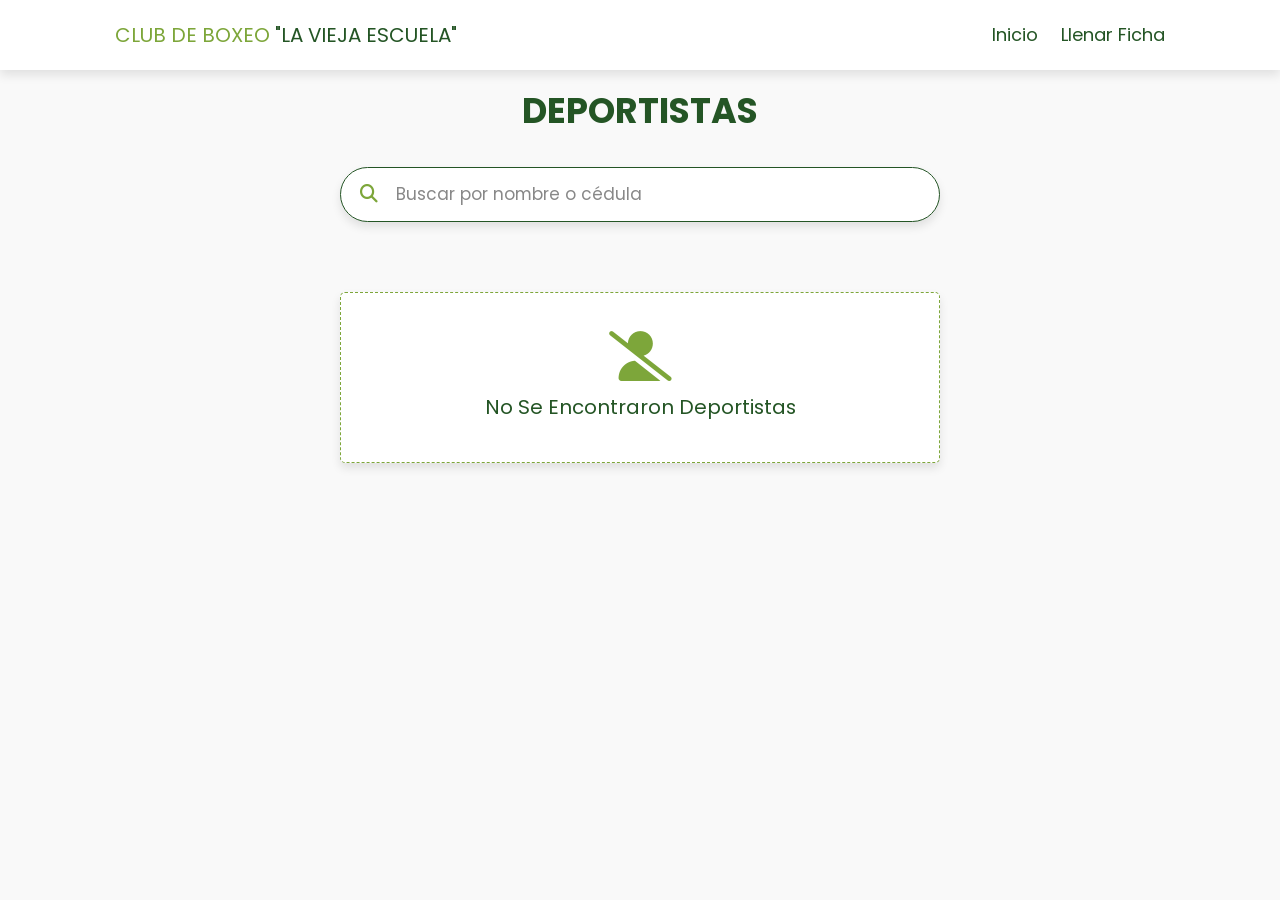
<file: html/deportistas.html>
<!DOCTYPE html>
<html lang="es">

<head>
  <meta charset="UTF-8" />
  <meta name="viewport" content="width=device-width, initial-scale=1.0" />
  <title>Deportistas - Club de Boxeo "La Vieja Escuela"</title>
  <link rel="stylesheet" href="https://cdnjs.cloudflare.com/ajax/libs/font-awesome/6.4.0/css/all.min.css" />
  <link rel="stylesheet" href="/css/style.css" />
  <link rel="stylesheet" href="/css/deportistas.css" />
</head>

<body>
  <header>
    <a href="#" class="logo">
      <span>CLUB DE BOXEO </span>"LA VIEJA ESCUELA"</a>
    <nav class="navbar">
      <a href="/html/index.html">Inicio</a>
      <a href="/html/registroBoxeadores.html">Llenar Ficha</a>
    </nav>
  </header>

  <section class="deportistas" id="deportistas">
    <h1 class="heading">Deportistas</h1>

    <div class="buscador">
      <i class="fa-solid fa-magnifying-glass"></i>
      <input type="search" id="buscador-deportistas" placeholder="Buscar por nombre o cédula" autocomplete="off"
        aria-label="Buscar deportista por nombre o cédula" />
    </div>

    <p class="contador" id="contador-deportistas" aria-live="polite"></p>

    <div class="caja-contenedor" id="lista-deportistas">
      <!-- Las tarjetas se generan desde deportistas.js -->
    </div>

    <div class="sin-resultados" id="sin-resultados" hidden>
      <i class="fa-solid fa-user-slash"></i>
      <p>No se encontraron deportistas</p>
    </div>
  </section>

  <script src="/js/deportistas.js"></script>
</body>

</html>
</file>
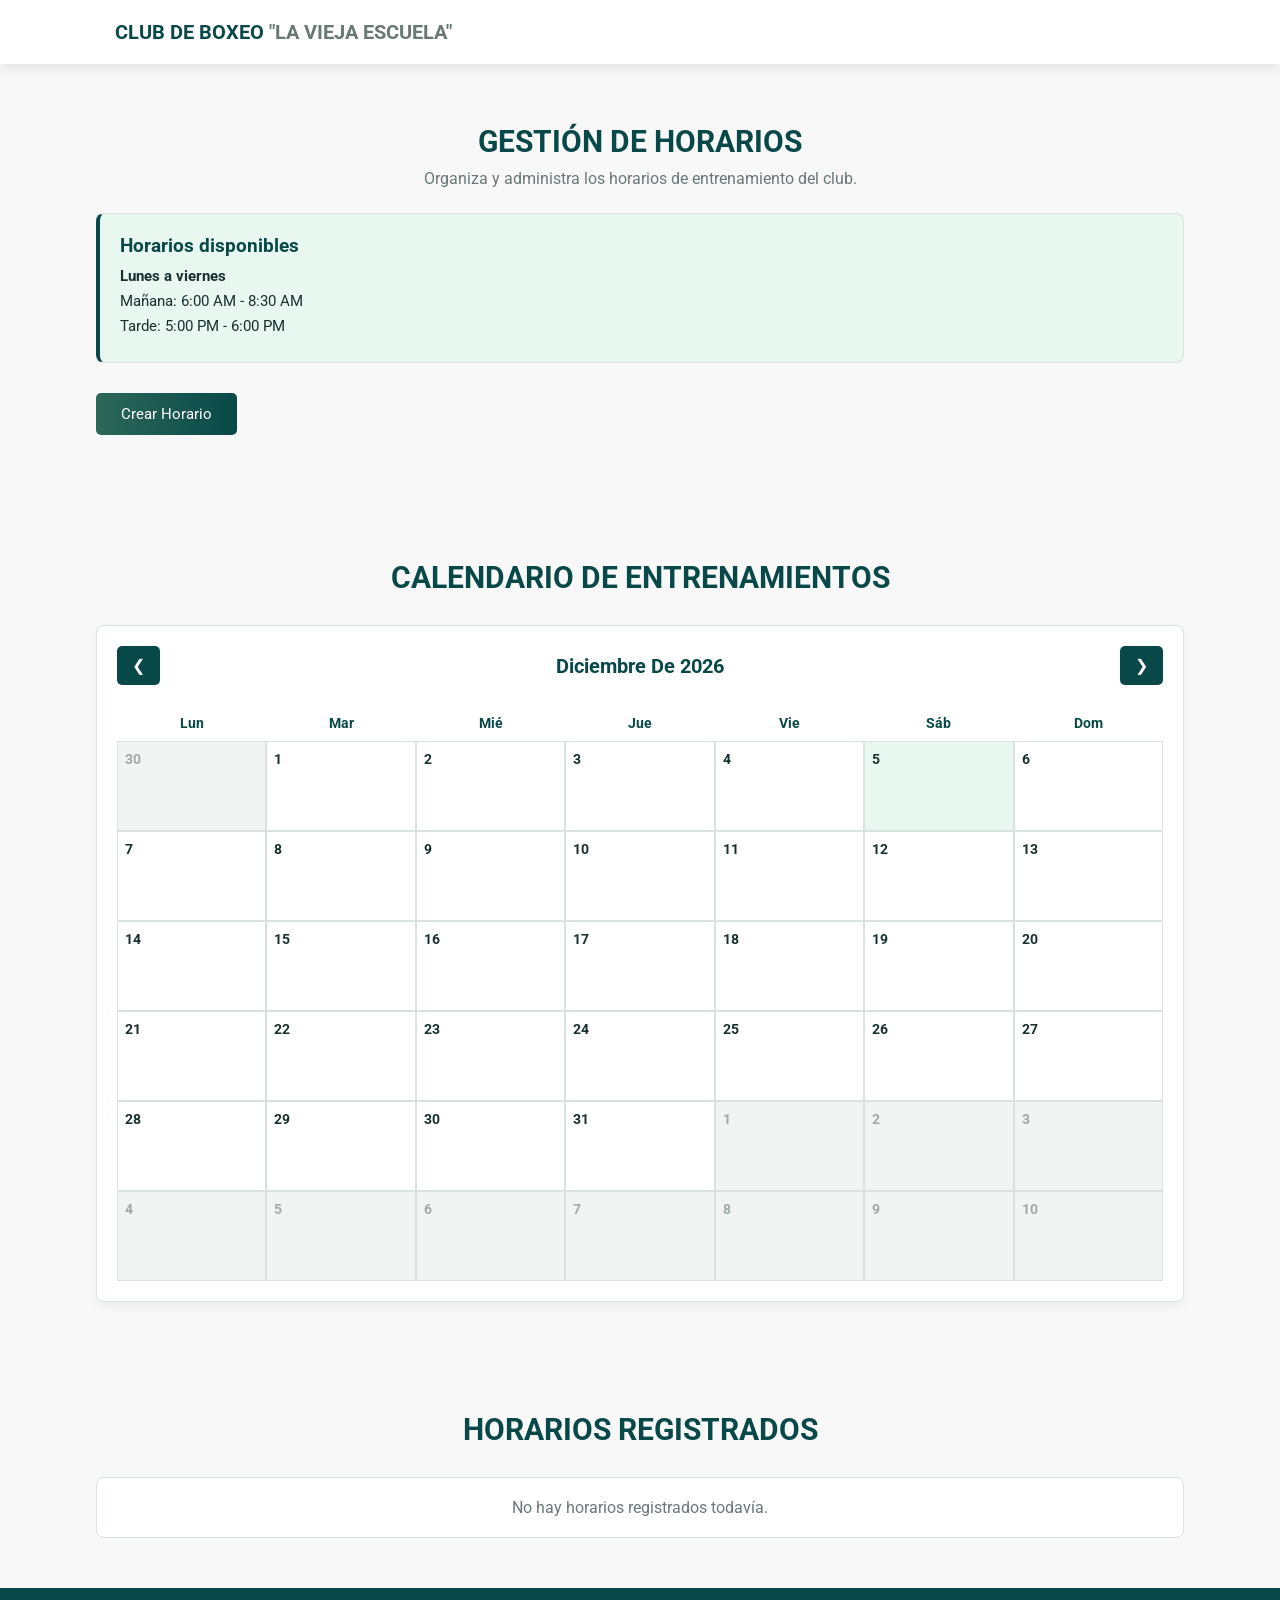
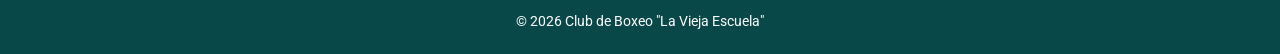
<file: html/horarios.html>
<!DOCTYPE html>
<html lang="es">

<head>
    <meta charset="UTF-8">
    <meta name="viewport" content="width=device-width, initial-scale=1.0">

    <title>Gestión de Horarios - La Vieja Escuela</title>

    <link rel="stylesheet" href="/css/horarios.css">
    <script src="/js/horarios.js" defer></script>
</head>

<body>

    <!-- Encabezado principal de la interfaz -->
    <header class="encabezado">
        <a href="#" class="logo">
            CLUB DE BOXEO <span>"LA VIEJA ESCUELA"</span>
        </a>
    </header>

    <main class="contenedor">

        <!-- Módulo de gestión de horarios -->
        <section class="gestion" id="gestion">

            <h1 class="heading">Gestión de Horarios</h1>

            <p class="descripcion">
                Organiza y administra los horarios de entrenamiento del club.
            </p>

            <!-- Información de los horarios permitidos -->
            <div class="horarios-disponibles">
                <h3>Horarios disponibles</h3>

                <p><strong>Lunes a viernes</strong></p>
                <p>Mañana: 6:00 AM - 8:30 AM</p>
                <p>Tarde: 5:00 PM - 6:00 PM</p>
            </div>

            <button type="button" class="btn" id="btnCrearHorario">
                Crear Horario
            </button>

            <!-- Formulario para registrar o modificar horarios -->
            <div class="formulario-contenedor" id="formularioContenedor">

                <h2 id="tituloFormulario">Nuevo horario</h2>

                <form id="formularioHorario">

                    <div class="input-caja">
                        <label for="nombreSesion">Nombre de la sesión</label>
                        <input
                            type="text"
                            id="nombreSesion"
                            placeholder="Ej. Entrenamiento físico"
                            required
                        >
                    </div>

                    <div class="input-caja">
                        <label for="fechaSesion">Fecha</label>
                        <input
                            type="date"
                            id="fechaSesion"
                            required
                        >
                    </div>

                    <div class="fila-inputs">

                        <div class="input-caja">
                            <label for="horaInicio">Hora de inicio</label>
                            <input
                                type="time"
                                id="horaInicio"
                                required
                            >
                        </div>

                        <div class="input-caja">
                            <label for="horaFin">Hora de fin</label>
                            <input
                                type="time"
                                id="horaFin"
                                required
                            >
                        </div>

                    </div>

                    <div class="input-caja">
                        <label for="grupoSesion">Grupo</label>

                        <select id="grupoSesion" required>
                            <option value="">Seleccionar grupo</option>
                            <option value="Infantil">Infantil</option>
                            <option value="Juvenil">Juvenil</option>
                            <option value="Adultos">Adultos</option>
                        </select>
                    </div>

                    <div class="botones-formulario">

                        <button
                            type="submit"
                            class="btn"
                            id="btnGuardar"
                        >
                            Guardar horario
                        </button>

                        <button
                            type="button"
                            class="btn btn-secundario"
                            id="btnCancelar"
                        >
                            Cancelar
                        </button>

                    </div>

                </form>
            </div>

            <p
                class="mensaje"
                id="mensajeHorario"
                role="status"
                aria-live="polite"
            ></p>

        </section>

        <!-- Calendario mensual de entrenamientos -->
        <section class="calendario" id="calendario">

            <h2 class="heading">Calendario de Entrenamientos</h2>

            <div class="calendario-contenedor">

                <div class="calendario-cabecera">

                    <button
                        type="button"
                        id="mesAnterior"
                        class="btn-mes"
                        aria-label="Mes anterior"
                    >
                        &#10094;
                    </button>

                    <h3 id="mesActual"></h3>

                    <button
                        type="button"
                        id="mesSiguiente"
                        class="btn-mes"
                        aria-label="Mes siguiente"
                    >
                        &#10095;
                    </button>

                </div>

                <div class="calendario-dias">
                    <div>Lun</div>
                    <div>Mar</div>
                    <div>Mié</div>
                    <div>Jue</div>
                    <div>Vie</div>
                    <div>Sáb</div>
                    <div>Dom</div>
                </div>

                <div
                    class="calendario-grid"
                    id="diasCalendario"
                ></div>

            </div>

        </section>

        <!-- Listado de horarios registrados -->
        <section class="sesiones" id="sesiones">

            <h2 class="heading">Horarios Registrados</h2>

            <div
                class="lista-sesiones"
                id="listaSesiones"
            ></div>

        </section>

    </main>

    <!-- Pie de página -->
    <footer class="footer">
        <p>&copy; 2026 Club de Boxeo "La Vieja Escuela"</p>
    </footer>

</body>

</html>
</file>
<file: css/style.css>
@import url("https://fonts.googleapis.com/css2?family=Changa+One&family=Poppins:wght@100;200;300;400;500&display=swap");

:root {
  --verde: #245525;
  --claro: #7da63a;
  --degradado: linear-gradient(90deg, var(--claro), var(--verde));
}
* {
  font-family: "Changa One", cursive;
  font-family: "Poppins", sans-serif;
  margin: 0;
  padding: 0;
  box-sizing: border-box;
  text-decoration: none;
  outline: none;
  border: none;
  text-transform: capitalize;
}
*::selection {
  background: var(--claro);
  color: white;
}
html {
  font-size: 62.4%;
  overflow-x: hidden;
}
body {
  background: #f9f9f9;
}

section {
  min-height: 100vh;
  padding: 0 9%;
  padding-top: 7.5rem;
  padding-bottom: 2rem;
}

.btn {
  display: inline-block;
  margin-top: 1rem;
  padding: 0.8rem 3rem;
  border-radius: 5rem;
  background: var(--degradado);
  font-size: 1.8rem;
  color: white;
  cursor: pointer;
  box-shadow: 0 0.5rem 1rem rgba(0, 0, 0, 0.1);
  transition: all 0.3s linear;
}

.btn:hover {
  transform: scale(1.1);
}
.heading {
  text-align: center;
  background: var(--verde);
  color: transparent;
  -webkit-background-clip: text;
  background-clip: text;
  font-size: 3.5rem;
  text-transform: uppercase;
  padding: 1rem;
}

header {
  position: fixed;
  top: 0;
  left: 0;
  width: 100%;
  background-color: white;
  box-shadow: 0 0.5rem 1rem rgba(0, 0, 0, 0.1);
  padding: 2rem 9%;
  display: flex;
  align-items: center;
  justify-content: space-between;
  z-index: 1000;
}

header .logo {
  font-size: 2rem;
  color: var(--verde);
}
header .logo span {
  color: var(--claro);
}
header .navbar a {
  font-size: 1.8rem;
  margin-left: 2rem;
  color: var(--verde);
}
header .navbar a:hover {
  color: var(--claro);
}
header input {
  display: none;
}
header label {
  font-size: 3rem;
  color: var(--verde);
  cursor: pointer;
  visibility: hidden;
  opacity: 0;
}

.inicio {
  display: flex;
  align-items: center;
  justify-content: center;
  background: url(../img/fondoa1.jpg) no-repeat;
  background-size: cover;
  background-position: center;
}

.inicio .image img {
  width: 40vw;
  animation: float 3s linear infinite;
}

@keyframes float {
  0%,
  100% {
    transform: translateY(0rem);
  }
  50% {
    transform: translateY(-3.5rem);
  }
}

.inicio .content h3 {
  font-size: 5.5rem;
  color: var(--verde);
  text-transform: uppercase;
}

.inicio .content h3 span {
  color: var(--claro);
  text-transform: uppercase;
}

.inicio .content p {
  font-size: 1.7rem;
  color: black;
  padding: 1rem 0;
}

.detalles .caja-contenedor {
  display: flex;
  align-items: center;
  justify-content: center;
  flex-wrap: wrap;
}

.detalles .caja-contenedor .caja {
  flex: 1 1 30rem;
  background: white;
  border-radius: 0.5rem;
  border: 0.1rem solid rgba(0, 0, 0, 0.2);
  box-shadow: 0 0.5rem 1rem rgba(0, 0, 0, 0.1);
  margin: 1.5rem;
  padding: 3rem 2rem;
  border-radius: 0.5rem;
  text-align: center;
  transition: 0.2s linear;
}

.detalles .caja-contenedor .caja img {
  height: 15rem;
}
.detalles .caja-contenedor .caja h3 {
  font-size: 2rem;
  color: #333;
  padding-top: 1rem;
}

.detalles .caja-contenedor .caja p {
  font-size: 1.3rem;
  color: #666;
  padding: 1rem 0;
}

.acerca_de {
  background: url(../img/fondo_2.png) no-repeat;
  background-size: cover;
  background-position: center;
  padding-bottom: 3rem;
}

.acerca_de .columna {
  display: flex;
  align-items: center;
  justify-content: center;
  flex-wrap: wrap;
}

.acerca_de .columna .image {
  flex: 1 1 40rem;
}

.acerca_de .columna .image img {
  width: 100%;
}
.acerca_de .columna .content {
  flex: 1 1 40rem;
}
.acerca_de .columna .content h3 {
  font-size: 3rem;
  color: #333;
}

.acerca_de .columna .content p {
  font-size: 1.5rem;
  color: #666;
  padding: 1rem 0;
}

.acerca_de .columna .content .bottons a:last-child {
  margin-left: 2rem;
}

.subscribete {
  text-align: center;
  padding: 5rem 1rem;
  background: url(../img/suscribete.jpg) no-repeat;
  background-size: cover;
  background-position: center;
}

.subscribete h3 {
  color: var(--verde);
  font-size: 3rem;
  text-transform: uppercase;
}

.subscribete p {
  color: #666;
  font-size: 1.6rem;
  margin: 2rem auto;
  width: 70rem;
}

.subscribete form {
  display: flex;
  max-width: 70rem;
  border: 0.2rem solid var(--verde);
  padding: 0.5rem;
  border-radius: 5rem;
  margin: 2rem auto;
  height: 5.5rem;
}

.subscribete form input[type="email"] {
  padding: 0 2rem;
  font-size: 1.7rem;
  background: none;
  width: 100%;
  color: var(--verde);
  text-transform: none;
}

.subscribete form input[type="email"]::placeholder {
  color: var(--verde);
  text-transform: capitalize;
}

.subscribete form input[type="submit"] {
  background: white;
  width: 20rem;
  font-size: 1.7rem;
  border-radius: 5rem;
  cursor: pointer;
}

.subscribete form input[type="submit"]:hover {
  color: var(--claro);
}

.opiniones .caja-contenedor {
  display: flex;
  align-items: center;
  justify-content: center;
  flex-wrap: wrap;
}

.opiniones .caja-contenedor .caja {
  background: white;
  margin: 1rem;
  padding: 1rem;
  text-align: center;
  position: relative;
  border: 0.1rem solid rgba(0, 0, 0, 0.2);
  box-shadow: 0 0.5rem 1rem rgba(0, 0, 0, 0.1);
  flex: 1 1 30rem;
  border-radius: 0.5rem;
}

.opiniones .caja-contenedor .caja .fa-atom {
  position: absolute;
  top: 1rem;
  right: 2rem;
  font-size: 8rem;
  color: var(--claro);
  opacity: 0.3;
}
.opiniones .caja-contenedor .caja .user img {
  border-radius: 50%;
  object-fit: cover;
  height: 8rem;
  width: 8rem;
  margin-top: 2rem;
}

.opiniones .caja-contenedor .caja .user h3 {
  color: var(--verde);
  font-size: 2rem;
}
.opiniones .caja-contenedor .caja .user .stars i {
  color: var(--verde);
  font-size: 1.5rem;
  padding: 1rem 0;
}

.opiniones .caja-contenedor .caja .comentarios {
  color: #666;
  font-size: 1.5rem;
  padding: 1rem;
}

.precios .caja-contenedor {
  display: flex;
  align-items: center;
  justify-content: center;
  flex-wrap: wrap;
}

.precios .caja-contenedor .caja {
  flex: 1 1 30rem;
  margin: 1rem;
  padding: 1rem;
  background: white;
  border: 0.1rem solid rgba(0, 0, 0, 0.2);
  box-shadow: 0 0.5rem 1rem rgba(0, 0, 0, 0.1);
  border-radius: 0.5rem;
  text-align: center;
  padding-bottom: 3rem;
}

.precios .caja-contenedor .caja:nth-child(2),
.precios .caja-contenedor .caja:hover {
  border: 0.2rem solid var(--claro);
}

.precios .caja-contenedor .caja .titulo {
  color: var(--verde);
  font-size: 2.5rem;
  padding-top: 1rem;
}

.precios .caja-contenedor .caja .tipos {
  font-size: 4rem;
  color: var(--claro);
  padding: 1rem 0;
}

.precios .caja-contenedor .caja .tipos span {
  font-size: 2rem;
}

.precios .caja-contenedor .caja ul {
  padding: 1rem 0;
  list-style: none;
}
.precios .caja-contenedor .caja ul li {
  font-size: 1.7rem;
  color: black;
  padding: 0.5rem 0;
}
.precios .caja-contenedor .caja ul li .fa-check {
  color: lightgreen;
}

.precios .caja-contenedor .caja ul li .fa-xmark {
  color: red;
}

.contactos {
  display: flex;
  align-items: center;
  justify-content: center;
  flex-wrap: wrap;
  padding-bottom: 4rem;
}

.contactos .image {
  flex: 1 1 40rem;
}

.contactos .image img {
  width: 100%;
  padding: 2rem;
}

.contactos form {
  flex: 1 1 40rem;
  padding: 2rem 3rem;
  border: 0.1rem solid rgba(0, 0, 0, 0.2);
  box-shadow: 0 0.5rem 1rem rgba(0, 0, 0, 0.1);
  border-radius: 0.5rem;
  background: white;
}

.contactos .heading {
  text-align: left;
  padding: 0;
  padding-bottom: 2rem;
}

.contactos form .inputcaja {
  position: relative;
}

.contactos form .inputcaja input,
.contactos form .inputcaja textarea {
  width: 100%;
  background: none;
  color: black;
  margin: 1.5rem 0;
  padding: 0.5rem 0;
  font-size: 1.7rem;
  border-bottom: 0.1rem solid rgba(0, 0, 0, 0.1);
  text-transform: none;
}
.contactos form .inputcaja textarea {
  resize: none;
  height: 13rem;
}

.contactos form .inputcaja label {
  position: absolute;
  top: 1.7rem;
  left: 0;
  font-size: 1.7rem;
  color: #666;
  transition: 0.2s linear;
}

.contactos form .inputcaja input:focus ~ label,
.contactos form .inputcaja input:valid ~ label,
.contactos form .inputcaja textarea:focus ~ label,
.contactos form .inputcaja textarea:valid ~ label {
  top: -0.5rem;
  font-size: 1.5rem;
  color: var(--claro);
}

.footer {
  padding-top: 3rem;
  background: url(img/imafooter.jpg) no-repeat;
  background-size: cover;
  background-position: center;
}

.footer .caja-contenedor {
  display: flex;
  flex-wrap: wrap;
}

.footer .caja-contenedor .caja {
  flex: 1 1 25rem;
  margin: 2rem;
}

.footer .caja-contenedor .caja h3 {
  font-size: 2.5rem;
  padding: 1rem 0;
  color: var(--verde);
  text-decoration: underline;
  text-underline-offset: 1rem;
}

.footer .caja-contenedor .caja p {
  font-size: 1.5rem;
  padding: 0.5rem 0;
  color: #7da63a;
}

.footer .caja-contenedor .caja a {
  display: block;
  font-size: 1.5rem;
  padding: 0.5rem 0;
  color: #245525;
}

.footer .caja-contenedor .caja a:hover {
  text-decoration: underline;
}

.footer .caja-contenedor .caja .info {
  display: flex;
  align-items: center;
}

.footer .caja-contenedor .caja .info i {
  margin: 0.5rem 0;
  margin-right: 1rem;
  border-radius: 50%;
  background: whitesmoke;
  color: var(--verde);
  font-size: 1.8rem;
  height: 4.5rem;
  width: 4.5rem;
  line-height: 4.5rem;
  text-align: center;
}

.footer .creditos {
  text-align: center;
  font-size: 2rem;
  font-weight: normal;
  letter-spacing: 0.1rem;
  color: #7da63a;
  border-top: 0.1rem solid #7da63a;
  padding: 2.5rem 1rem;
}

@media (max-width: 1200px) {
  html {
    font-size: 55%;
  }
}

@media (max-width: 990px) {
  section {
    padding: 0.3%;
    padding-top: 7.5rem;
    padding-bottom: 2rem;
  }
}
@media (max-width: 768px) {
  header label {
    visibility: visible;
    opacity: 1;
  }
  header .navbar {
    position: absolute;
    top: 100%;
    left: 0;
    width: 100%;
    background: white;
    padding: 1rem 2rem;
    border-top: 0.1rem solid rgba(0, 0, 0, 0.2);
    box-shadow: 0 0.5rem 1rem rgba(0, 0, 0, 0.1);
    transform-origin: top;
    transform: scaleY(0);
    opacity: 0;
    transition: 0.2s linear;
  }

  header .navbar a {
    display: block;
    margin: 2rem 0;
    font-size: 2rem;
  }

  header input:checked ~ .navbar {
    transform: scaleY(1);
    opacity: 1;
  }
  header input:checked ~ label::before {
    content: "\f00d";
  }
  .inicio {
    flex-flow: column-reverse;
  }
  .inicio .image img {
    width: 100%;
  }

  .inicio .content h3 {
    font-size: 3.6rem;
  }

  .inicio.content p {
    font-size: 1.5rem;
  }
  .acerca_de {
    background-position: right;
  }
  .subscribete p {
    width: auto;
  }
}
@media (max-width: 450px) {
  html {
    font-size: 49%;
  }

  .acerca_de .columna .content .bottons a {
    width: 100%;
    text-align: center;
  }
  .acerca_de .columna .content .bottons a:last-child {
    margin: 1rem 0;
  }
}
</file>
<file: css/deportistas.css>
/* Reset local: tu style.css aplica border:none y text-transform:capitalize a todo */
.deportistas {
  min-height: 100vh;
}

/* ---------- Buscador ---------- */
.deportistas .buscador {
  position: relative;
  max-width: 60rem;
  margin: 2rem auto 1rem;
}

.deportistas .buscador i {
  position: absolute;
  top: 50%;
  left: 2rem;
  transform: translateY(-50%);
  font-size: 1.8rem;
  color: var(--claro);
  pointer-events: none;
}

.deportistas .buscador input {
  width: 100%;
  height: 5.5rem;
  padding: 0 2rem 0 5.5rem;
  font-size: 1.7rem;
  color: var(--verde);
  background: white;
  border: 0.2rem solid var(--verde);
  border-radius: 5rem;
  box-shadow: 0 0.5rem 1rem rgba(0, 0, 0, 0.1);
  text-transform: none; /* para que no se muestre en "Capitalize" al escribir */
  transition: all 0.2s linear;
}

.deportistas .buscador input::placeholder {
  color: #888;
  text-transform: none;
}

.deportistas .buscador input:focus {
  border-color: var(--claro);
  box-shadow: 0 0 0 0.4rem rgba(125, 166, 58, 0.25);
}

.deportistas .contador {
  text-align: center;
  font-size: 1.4rem;
  color: #666;
  margin-bottom: 1rem;
  min-height: 2rem;
  text-transform: none;
}

/* ---------- Lista de tarjetas ---------- */
.deportistas .caja-contenedor {
  display: flex;
  align-items: stretch;
  justify-content: center;
  flex-wrap: wrap;
}

.deportistas .caja-contenedor .caja {
  flex: 1 1 28rem;
  max-width: 40rem;
  background: white;
  margin: 1.5rem;
  padding: 2.5rem 2rem;
  text-align: center;
  border: 0.1rem solid rgba(0, 0, 0, 0.2);
  border-radius: 0.5rem;
  box-shadow: 0 0.5rem 1rem rgba(0, 0, 0, 0.1);
  transition: 0.2s linear;
}

.deportistas .caja-contenedor .caja:hover {
  border: 0.2rem solid var(--claro);
  transform: translateY(-0.3rem);
}

.deportistas .caja .avatar {
  width: 8rem;
  height: 8rem;
  margin: 0 auto 1rem;
  border-radius: 50%;
  background: var(--degradado);
  color: white;
  font-size: 3rem;
  line-height: 8rem;
}

.deportistas .caja h3 {
  font-size: 2rem;
  color: var(--verde);
}

.deportistas .caja .cedula {
  font-size: 1.5rem;
  color: #666;
  padding: 0.5rem 0;
}

.deportistas .caja .cedula i {
  color: var(--claro);
  margin-right: 0.5rem;
}

.deportistas .caja .categoria {
  display: inline-block;
  margin-top: 0.5rem;
  padding: 0.3rem 1.5rem;
  font-size: 1.3rem;
  color: var(--verde);
  background: rgba(125, 166, 58, 0.2);
  border-radius: 5rem;
}

/* Resalta la coincidencia */
.deportistas mark {
  background: rgba(125, 166, 58, 0.35);
  color: inherit;
  border-radius: 0.3rem;
  padding: 0 0.2rem;
}

/* ---------- Sin resultados ---------- */
.deportistas .sin-resultados {
  max-width: 60rem;
  margin: 3rem auto;
  padding: 4rem 2rem;
  text-align: center;
  background: white;
  border: 0.1rem dashed var(--claro);
  border-radius: 0.5rem;
  box-shadow: 0 0.5rem 1rem rgba(0, 0, 0, 0.1);
}

.deportistas .sin-resultados[hidden] {
  display: none;
}

.deportistas .sin-resultados i {
  font-size: 5rem;
  color: var(--claro);
}

.deportistas .sin-resultados p {
  margin-top: 1rem;
  font-size: 2rem;
  color: var(--verde);
}

/* ---------- Responsive ---------- */
@media (max-width: 768px) {
  .deportistas .buscador input {
    height: 5rem;
    font-size: 1.6rem;
  }
  .deportistas .caja-contenedor .caja {
    max-width: 100%;
    margin: 1rem 0;
  }
}
</file>
<file: css/horarios.css>
@import url("https://fonts.googleapis.com/css2?family=Roboto:wght@300;400;500;700&display=swap");

/* 1. Variables globales */
:root {
    --color-primario: #084848;
    --color-secundario: #e8f8f0;
    --color-texto: #183030;
    --color-fondo: #f8f8f8;
    --color-blanco: #ffffff;
    --color-borde: #d8e2e0;
    --color-texto-claro: #687876;
    --color-error: #d95b52;
    --degradado-principal: linear-gradient(90deg, #2c6858, #084848);
}

/* 2. Estilos generales y reinicio */
* {
    font-family: "Roboto", sans-serif;
    margin: 0;
    padding: 0;
    box-sizing: border-box;
    text-decoration: none;
    outline: none;
}

html {
    font-size: 62.5%;
    scroll-behavior: smooth;
}

body {
    background: var(--color-fondo);
    color: var(--color-texto);
    font-size: 1.6rem;
}

/* 3. Estructura principal de la interfaz */
.encabezado {
    width: 100%;
    background: var(--color-blanco);
    box-shadow: 0 0.5rem 1rem rgba(0, 0, 0, 0.08);
    padding: 2rem 9%;
}

.logo {
    font-size: 2rem;
    font-weight: 700;
    color: var(--color-primario);
}

.logo span {
    color: var(--color-texto-claro);
}

.contenedor {
    width: 85%;
    max-width: 120rem;
    margin: 0 auto;
}

section {
    padding: 5rem 0;
}

.heading {
    text-align: center;
    color: var(--color-primario);
    font-size: 3rem;
    text-transform: uppercase;
    padding: 1rem;
}

.descripcion {
    text-align: center;
    color: var(--color-texto-claro);
    font-size: 1.6rem;
    margin-bottom: 2.5rem;
}

/* 4. Componentes y elementos específicos */

/* Botones principales */
.btn {
    display: inline-block;
    margin-top: 1rem;
    padding: 1.2rem 2.5rem;
    border: none;
    border-radius: 0.5rem;
    background: var(--degradado-principal);
    font-size: 1.5rem;
    color: var(--color-blanco);
    cursor: pointer;
    transition: 0.3s;
}

.btn-secundario {
    background: var(--color-blanco);
    color: var(--color-primario);
    border: 1px solid var(--color-borde);
}

/* Horarios disponibles */
.horarios-disponibles {
    background: var(--color-secundario);
    border: 1px solid var(--color-borde);
    border-left: 4px solid var(--color-primario);
    border-radius: 0.8rem;
    padding: 2rem;
    margin-bottom: 2rem;
}

.horarios-disponibles h3 {
    color: var(--color-primario);
    font-size: 1.9rem;
    margin-bottom: 1rem;
}

.horarios-disponibles p {
    color: var(--color-texto);
    font-size: 1.5rem;
    margin: 0.7rem 0;
}

/* Formulario de horarios */
.formulario-contenedor {
    display: none;
    background: var(--color-blanco);
    border: 1px solid var(--color-borde);
    border-radius: 0.8rem;
    padding: 2.5rem;
    margin-top: 2rem;
    box-shadow: 0 0.5rem 1rem rgba(0, 0, 0, 0.05);
}

.formulario-contenedor h2 {
    color: var(--color-primario);
    font-size: 2.2rem;
    margin-bottom: 2rem;
}

.input-caja {
    display: flex;
    flex-direction: column;
    margin-bottom: 1.8rem;
    width: 100%;
}

.input-caja label {
    color: var(--color-texto);
    font-size: 1.5rem;
    margin-bottom: 0.8rem;
}

.input-caja input,
.input-caja select {
    width: 100%;
    padding: 1.2rem;
    border: 1px solid var(--color-borde);
    border-radius: 0.5rem;
    background: var(--color-blanco);
    color: var(--color-texto);
    font-size: 1.5rem;
}

.fila-inputs {
    display: flex;
    gap: 2rem;
}

.botones-formulario {
    display: flex;
    gap: 1rem;
    flex-wrap: wrap;
}

/* Mensajes de validación */
.mensaje {
    margin-top: 1.5rem;
    font-size: 1.5rem;
    font-weight: 500;
    color: var(--color-primario);
}

.mensaje.error {
    color: var(--color-error);
}

/* Calendario */
.calendario-contenedor {
    background: var(--color-blanco);
    border: 1px solid var(--color-borde);
    border-radius: 0.8rem;
    padding: 2rem;
    margin-top: 2rem;
    box-shadow: 0 0.5rem 1rem rgba(0, 0, 0, 0.05);
}

.calendario-cabecera {
    display: flex;
    justify-content: space-between;
    align-items: center;
    margin-bottom: 2rem;
}

.calendario-cabecera h3 {
    font-size: 2rem;
    color: var(--color-primario);
    text-transform: capitalize;
}

.btn-mes {
    background: var(--color-primario);
    color: var(--color-blanco);
    border: none;
    border-radius: 0.5rem;
    padding: 1rem 1.5rem;
    cursor: pointer;
    font-size: 1.6rem;
}

.calendario-dias,
.calendario-grid {
    display: grid;
    grid-template-columns: repeat(7, 1fr);
    text-align: center;
}

.calendario-dias div {
    font-weight: 700;
    color: var(--color-primario);
    padding: 1rem 0;
    font-size: 1.4rem;
}

.dia-calendario {
    min-height: 9rem;
    border: 1px solid var(--color-borde);
    padding: 0.7rem;
    text-align: left;
}

.dia-calendario .numero {
    font-size: 1.4rem;
    font-weight: 700;
}

.dia-calendario.otro-mes {
    background: #f1f4f3;
    color: #a0aaa8;
}

.dia-calendario.hoy {
    background: var(--color-secundario);
}

.evento-calendario {
    display: block;
    background: var(--color-primario);
    color: var(--color-blanco);
    font-size: 1.1rem;
    padding: 0.4rem;
    border-radius: 0.3rem;
    margin-top: 0.5rem;
    overflow-wrap: anywhere;
}

/* Lista de sesiones registradas */
.lista-sesiones {
    display: flex;
    flex-direction: column;
    gap: 1.5rem;
    margin-top: 2rem;
}

.sesion-item {
    display: flex;
    align-items: center;
    justify-content: space-between;
    flex-wrap: wrap;
    gap: 1.5rem;
    background: var(--color-blanco);
    border: 1px solid var(--color-borde);
    border-left: 4px solid var(--color-primario);
    border-radius: 0.8rem;
    padding: 2rem;
    box-shadow: 0 0.5rem 1rem rgba(0, 0, 0, 0.04);
}

.sesion-info h3 {
    color: var(--color-primario);
    font-size: 1.8rem;
    margin-bottom: 0.8rem;
}

.sesion-info p {
    color: var(--color-texto-claro);
    font-size: 1.4rem;
    margin: 0.5rem 0;
}

.sesion-botones {
    display: flex;
    gap: 1rem;
}

.btn-editar,
.btn-eliminar {
    border: none;
    padding: 1rem 1.5rem;
    border-radius: 0.5rem;
    color: var(--color-blanco);
    cursor: pointer;
    font-size: 1.4rem;
    transition: 0.2s;
}

.btn-editar {
    background: var(--color-primario);
}

.btn-eliminar {
    background: var(--color-error);
}

.sin-sesiones {
    text-align: center;
    color: var(--color-texto-claro);
    background: var(--color-blanco);
    border: 1px solid var(--color-borde);
    padding: 2rem;
    border-radius: 0.8rem;
}

/* Pie de página */
.footer {
    background: var(--color-primario);
    color: var(--color-blanco);
    text-align: center;
    padding: 2.5rem;
    font-size: 1.4rem;
}

/* 5. Estados de interacción */
.btn:hover,
.btn-editar:hover,
.btn-eliminar:hover {
    opacity: 0.9;
    transform: translateY(-2px);
}

.btn-secundario:hover {
    background: var(--color-secundario);
}

.input-caja input:focus,
.input-caja select:focus {
    border-color: var(--color-primario);
}

.btn-mes:hover {
    opacity: 0.85;
}

/* 6. Adaptaciones responsivas */

/* Escritorio: 1024 px en adelante */
@media (min-width: 1024px) {
    .contenedor {
        width: 85%;
        margin: 0 auto;
    }
}

/* Tableta: 768 px a 1023 px */
@media (min-width: 768px) and (max-width: 1023px) {
    .encabezado {
        padding: 2rem 4%;
    }

    .contenedor {
        width: 92%;
    }
}

/* Móvil: menor a 768 px */
@media (max-width: 767px) {
    html {
        font-size: 55%;
    }

    .encabezado {
        padding: 2rem 4%;
    }

    .contenedor {
        width: 94%;
    }

    .fila-inputs {
        flex-direction: column;
        gap: 0;
    }

    .dia-calendario {
        min-height: 7rem;
        padding: 0.4rem;
    }

    .evento-calendario {
        font-size: 1rem;
    }

    .sesion-item {
        flex-direction: column;
        align-items: flex-start;
    }

    .heading {
        font-size: 2.4rem;
    }

    .calendario-contenedor {
        padding: 1rem;
    }

    .sesion-botones {
        width: 100%;
    }

    .sesion-botones button,
    .botones-formulario .btn {
        flex: 1;
    }
}

/* Móviles pequeños */
@media (max-width: 450px) {
    html {
        font-size: 50%;
    }

    .dia-calendario {
        min-height: 6rem;
    }
}
</file>
